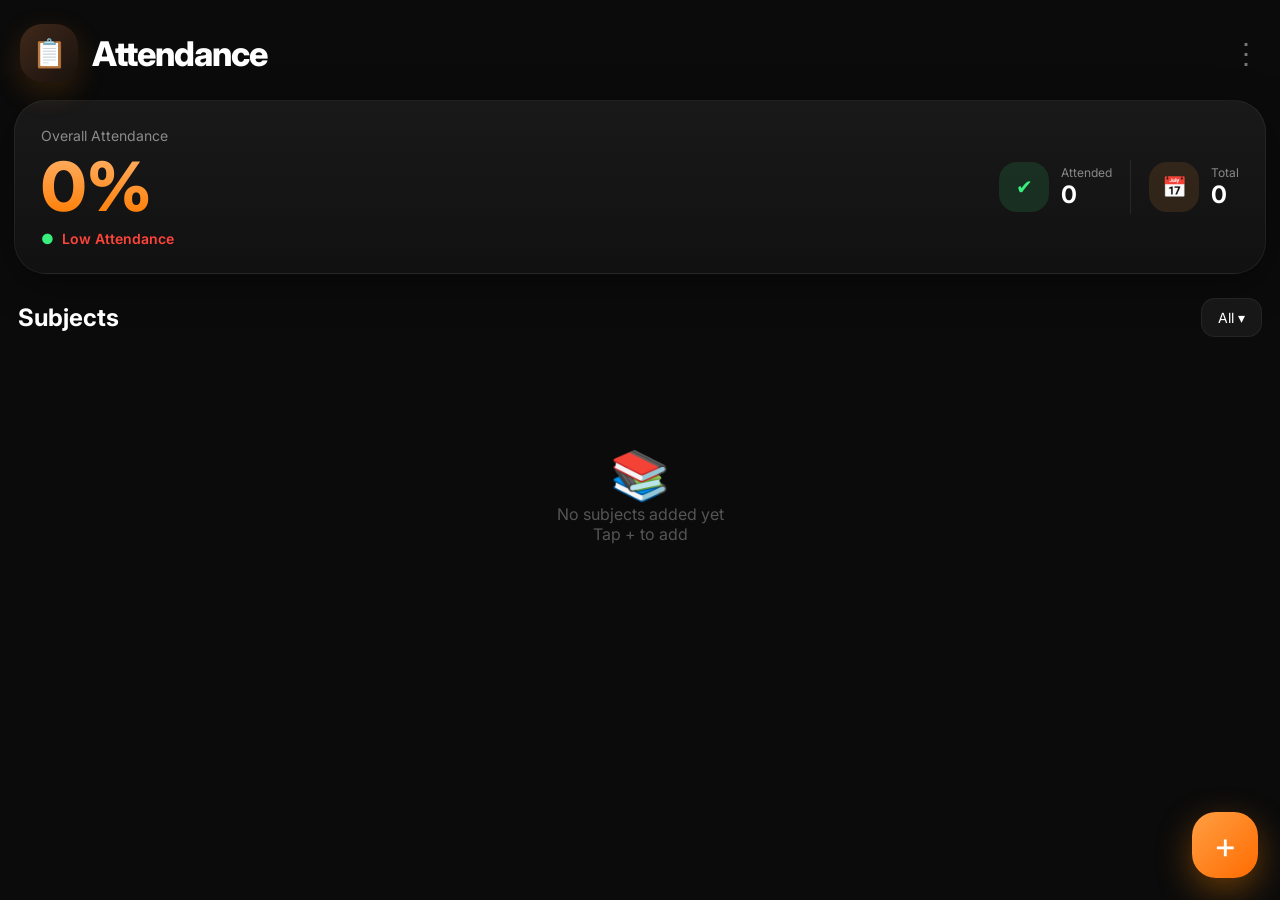
<file: index.html>
<!DOCTYPE html>
<html lang="en">
<head>
  <meta charset="UTF-8">
  <meta name="viewport" content="width=device-width, initial-scale=1.0">

  <title>Attendance Tracker</title>

  <link rel="icon" type="image/png" href="https://i.ibb.co/MDDn44FQ/Chat-GPT-Image-May-19-2026-03-09-12-PM.png">

  <link rel="stylesheet" href="style.css">
</head>
<body>

  <!-- HEADER -->
  <div class="header">
    <div class="logo-box">
      <div class="logo-icon">📋</div>
      <h1>Attendance</h1>
    </div>
    <div class="header-menu">⋮</div>
  </div>

  <!-- OVERALL CARD -->
  <div class="overall-card">
    <div class="overall-left">
      <p class="overall-label">Overall Attendance</p>
      <div class="big-percent" id="overallPercent">0%</div>
      <div class="standing">
        <span>●</span><span id="standingText">Good Standing</span>
      </div>
    </div>

    <div class="overall-stats">
      <div class="stat-box">
        <div class="stat-icon green">✔</div>
        <div class="stat-info">
          <p>Attended</p>
          <h3 id="totalAttended">0</h3>
        </div>
      </div>

      <div class="divider"></div>

      <div class="stat-box">
        <div class="stat-icon orange">📅</div>
        <div class="stat-info">
          <p>Total</p>
          <h3 id="totalClasses">0</h3>
        </div>
      </div>

    </div>
  </div>

  <!-- SUBJECTS SECTION -->
  <div class="subject-title">
    <h2>Subjects</h2>
    <button class="filter-btn">All ▾</button>
  </div>

  <div class="container">
    <div id="subjectContainer"></div>
  </div>

  <!-- FLOATING ADD BUTTON -->
  <button class="floating-btn" onclick="openModal()">+</button>

  <!-- ADD MODAL -->
  <div class="modal" id="modal">
    <div class="modal-content">
      <div class="drag-line"></div>
      <div class="modal-header">
        <h2>Add Subject</h2>
        <button class="close-btn" onclick="closeModal()">✕</button>
      </div>

      <label class="input-label">Subject Name</label>
      <input type="text" id="subjectName" placeholder="e.g. Data Structures">

      <div class="two-col">
        <div>
          <label class="input-label">Attended Classes</label>
          <div class="modal-counter">
            <button class="mc-btn minus-green" onclick="modalDecrease('attended')">−</button>
            <input type="number" id="attended" value="0" min="0">
            <button class="mc-btn plus-green" onclick="modalIncrease('attended')">+</button>
          </div>
        </div>
        <div>
          <label class="input-label">Total Classes</label>
          <div class="modal-counter">
            <button class="mc-btn minus-orange" onclick="modalDecrease('total')">−</button>
            <input type="number" id="total" value="0" min="0">
            <button class="mc-btn plus-orange" onclick="modalIncrease('total')">+</button>
          </div>
        </div>
      </div>

      <button class="save-btn" onclick="saveSubject()">Save Changes</button>
    </div>
  </div>

  <!-- EDIT MODAL -->
  <div class="modal" id="editModal">
    <div class="modal-content">
      <div class="drag-line"></div>
      <div class="modal-header">
        <h2>Edit Subject</h2>
        <button class="close-btn" onclick="closeEditModal()">✕</button>
      </div>

      <label class="input-label">Subject Name</label>
      <input type="text" id="editSubjectName" placeholder="Subject Name">

      <div class="two-col">
        <div>
          <label class="input-label">Attended Classes</label>
          <div class="modal-counter">
            <button class="mc-btn minus-green" onclick="editModalDecrease('editAttended')">−</button>
            <input type="number" id="editAttended" value="0" min="0">
            <button class="mc-btn plus-green" onclick="editModalIncrease('editAttended')">+</button>
          </div>
        </div>
        <div>
          <label class="input-label">Total Classes</label>
          <div class="modal-counter">
            <button class="mc-btn minus-orange" onclick="editModalDecrease('editTotal')">−</button>
            <input type="number" id="editTotal" value="0" min="0">
            <button class="mc-btn plus-orange" onclick="editModalIncrease('editTotal')">+</button>
          </div>
        </div>
      </div>

      <button class="save-btn" onclick="saveEditedSubject()">Save Changes</button>
      <button class="delete-btn" onclick="confirmDeleteSubject()">Delete Subject</button>
    </div>
  </div>

  <script src="script.js"></script>
</body>
</html>
</file>
<file: style.css>
@import url('https://fonts.googleapis.com/css2?family=Inter:wght@400;500;600;700;800&display=swap');

*{
  margin:0;
  padding:0;
  box-sizing:border-box;
  font-family:'Inter',sans-serif;
}

body{
  background:#0b0b0b;
  color:white;
  min-height:100vh;
  overflow-x:hidden;
}

/* ───────── HEADER ───────── */

.header{
  display:flex;
  justify-content:space-between;
  align-items:center;
  padding:24px 20px 18px;
}

.logo-box{
  display:flex;
  align-items:center;
  gap:14px;
}

.logo-icon{
  width:58px;
  height:58px;

  border-radius:22px;

  background:linear-gradient(
    135deg,
    rgba(255,145,77,0.22),
    rgba(255,145,77,0.06)
  );

  display:flex;
  justify-content:center;
  align-items:center;

  font-size:28px;

  box-shadow:
  0 10px 30px rgba(255,136,0,0.16);
}

.header h1{
  font-size:34px;
  font-weight:800;
  letter-spacing:-1px;
}

.header-menu{
  font-size:28px;
  color:#777;
}

/* ───────── OVERALL CARD ───────── */

.overall-card{

  margin:0 14px 24px;

  background:
  linear-gradient(
    180deg,
    #191919,
    #111111
  );

  border:
  1px solid rgba(255,255,255,0.06);

  border-radius:32px;

  padding:26px;

  display:flex;
  justify-content:space-between;
  align-items:center;

  gap:20px;

  box-shadow:
  0 10px 40px rgba(0,0,0,0.4);
}

.overall-label{
  color:#8b8b8b;
  font-size:14px;
  margin-bottom:8px;
}

.big-percent{

  font-size:68px;
  font-weight:800;

  line-height:1;

  background:
  linear-gradient(
    180deg,
    #ffb067,
    #ff7b00
  );

background-clip:text;
-webkit-background-clip:text;
  -webkit-text-fill-color:transparent;

  margin-bottom:10px;
}

.standing{
  display:flex;
  align-items:center;
  gap:8px;

  color:#38ef7d;

  font-size:14px;
  font-weight:600;
}

.overall-stats{
  display:flex;
  align-items:center;
  gap:18px;
}

.stat-box{
  display:flex;
  align-items:center;
  gap:12px;
}

.stat-icon{
  width:50px;
  height:50px;

  border-radius:18px;

  display:flex;
  justify-content:center;
  align-items:center;

  font-size:20px;
}

.green{
  background:
  rgba(56,239,125,0.12);

  color:#38ef7d;
}

.orange{
  background:
  rgba(255,159,67,0.12);

  color:#ff9f43;
}

.stat-info p{
  font-size:12px;
  color:#888;
}

.stat-info h3{
  font-size:24px;
}

.divider{
  width:1px;
  height:54px;

  background:
  rgba(255,255,255,0.08);
}

/* ───────── SUBJECT HEADER ───────── */

.subject-title{
  display:flex;
  justify-content:space-between;
  align-items:center;

  padding:0 18px 18px;
}

.subject-title h2{
  font-size:24px;
  font-weight:700;
}

.filter-btn{

  background:#171717;

  color:white;

  border:
  1px solid rgba(255,255,255,0.06);

  padding:10px 16px;

  border-radius:14px;

  font-size:14px;
}

/* ───────── CONTAINER ───────── */

.container{
  padding:0 14px 120px;
}

/* ───────── CARD ───────── */

.card{

  background:
  linear-gradient(
    180deg,
    #171717,
    #111111
  );

  border:
  1px solid rgba(255,255,255,0.06);

  border-radius:30px;

  padding:22px;

  margin-bottom:18px;

  display:flex;
  justify-content:space-between;
  align-items:center;

  gap:20px;

  box-shadow:
  0 10px 30px rgba(0,0,0,0.28);

  transition:0.25s;
}

.card:hover{

  transform:
  translateY(-2px);
}

.card-left{
  display:flex;
  align-items:center;
  gap:18px;

  flex:1;
}

/* ───────── RING ───────── */

.ring-wrap{

  position:relative;

  width:94px;
  height:94px;

  flex-shrink:0;

  display:flex;
  justify-content:center;
  align-items:center;
}

.ring-wrap svg{
  transform:rotate(-90deg);
}

.ring-bg{
  fill:none;

  stroke:
  rgba(255,255,255,0.08);

  stroke-width:6;
}

.ring-fill{
  fill:none;

  stroke-width:6;

  stroke-linecap:round;

  filter:
  drop-shadow(
    0 0 8px rgba(255,255,255,0.15)
  );
}

.ring-inner{

  position:absolute;

  width:62px;
  height:62px;

  border-radius:50%;

  background:#101010;

  border:
  1px solid rgba(255,255,255,0.05);
}

.ring-text{

  position:absolute;

  font-size:18px;
  font-weight:700;
}

/* ───────── SUBJECT INFO ───────── */

.subject-info h2{
  font-size:21px;
  font-weight:700;

  margin-bottom:6px;
}

.subject-info p{
  color:#8a8a8a;
  font-size:14px;
}

.att-count{
  font-weight:700;
}

/* ───────── SKIP BOX ───────── */

.skip-box{
  margin-top:10px;
}

.skip-good{

  display:inline-flex;
  align-items:center;

  padding:8px 14px;

  border-radius:999px;

  background:
  rgba(56,239,125,0.12);

  color:#38ef7d;

  font-size:12px;
  font-weight:700;

  border:
  1px solid rgba(56,239,125,0.18);

  box-shadow:
  0 0 12px rgba(56,239,125,0.08);
}

.skip-bad{

  display:inline-flex;
  align-items:center;

  padding:8px 14px;

  border-radius:999px;

  background:
  rgba(255,69,58,0.12);

  color:#ff453a;

  font-size:12px;
  font-weight:700;

  border:
  1px solid rgba(255,69,58,0.16);
}

/* ───────── RIGHT SIDE ───────── */

.card-right{
  display:flex;
  align-items:center;
  gap:16px;
}

.control-group{
  display:flex;
  flex-direction:column;
  gap:12px;
}

.control-row{
  display:flex;
  align-items:center;
  gap:12px;
}

.control-row label{

  width:70px;

  text-align:right;

  color:#888;

  font-size:13px;
}

.counter{
  display:flex;
  align-items:center;
  gap:10px;
}

.counter button{

  width:30px;
  height:30px;

  border:none;

  border-radius:10px;

  font-size:18px;
  font-weight:700;

  cursor:pointer;

  transition:0.2s;
}

.counter button:hover{
  transform:scale(1.08);
}

.counter-value{

  min-width:52px;
  height:34px;

  border-radius:12px;

  background:#0f0f0f;

  border:
  1px solid rgba(255,255,255,0.05);

  display:flex;
  justify-content:center;
  align-items:center;

  font-size:16px;
  font-weight:700;
}

/* ───────── BUTTON COLORS ───────── */

.minus-green,
.plus-green{

  background:
  rgba(56,239,125,0.14);

  color:#38ef7d;
}

.minus-orange,
.plus-orange{

  background:
  rgba(255,159,67,0.14);

  color:#ff9f43;
}

.plus-green:hover,
.minus-green:hover{

  background:#38ef7d;
  color:#111;
}

.plus-orange:hover,
.minus-orange:hover{

  background:#ff9f43;
  color:#111;
}

/* ───────── MENU BUTTON ───────── */

.menu-btn{

  width:42px;
  height:42px;

  border:none;

  border-radius:14px;

  background:#1d1d1d;

  color:#aaa;

  font-size:22px;

  cursor:pointer;
}

/* ───────── FLOATING BUTTON ───────── */

.floating-btn{

  position:fixed;

  right:22px;
  bottom:22px;

  width:66px;
  height:66px;

  border:none;

  border-radius:24px;

  background:
  linear-gradient(
    135deg,
    #ff9f43,
    #ff6b00
  );

  color:white;

  font-size:36px;

  cursor:pointer;

  box-shadow:
  0 12px 35px rgba(255,136,0,0.38);

  z-index:300;
}

/* ───────── MODAL ───────── */

.modal{

  position:fixed;
  inset:0;

  background:
  rgba(0,0,0,0.7);

  display:none;

  justify-content:center;
  align-items:flex-end;

  z-index:500;
}

.modal-content{

  width:100%;
  max-width:700px;

  background:#151515;

  border-radius:30px 30px 0 0;

  padding:14px 22px 34px;
}

.drag-line{

  width:60px;
  height:5px;

  border-radius:999px;

  background:
  rgba(255,255,255,0.2);

  margin:10px auto 24px;
}

.modal-header{
  display:flex;
  justify-content:space-between;
  align-items:center;

  margin-bottom:24px;
}

.close-btn{

  width:42px;
  height:42px;

  border:none;

  border-radius:50%;

  background:#222;

  color:white;

  cursor:pointer;
}

.input-label{

  display:block;

  margin-bottom:10px;

  color:#888;

  font-size:13px;
}

.modal-content input[type="text"]{

  width:100%;
  height:58px;

  border:none;

  border-radius:18px;

  background:#1d1d1d;

  color:white;

  padding:0 18px;

  margin-bottom:20px;
}

.two-col{

  display:grid;

  grid-template-columns:1fr 1fr;

  gap:16px;

  margin-bottom:24px;
}

.modal-counter{

  display:flex;
  align-items:center;

  height:58px;

  border-radius:18px;

  overflow:hidden;

  background:#1c1c1c;

  width:100%;
}

.mc-btn{

  width:56px;
  height:58px;

  border:none;

  font-size:24px;

  cursor:pointer;
  flex-shrink: 0; /* Prevents button compression */
}

.modal-counter input{

  flex:1;
  width: 0; /* Forces input layout to dynamically measure room inside the flex container */

  background:none;
  border:none;

  color:white;

  text-align:center;

  font-size:20px;
  font-weight:700;
}

.save-btn{

  width:100%;
  height:58px;

  border:none;

  border-radius:18px;

  background:
  linear-gradient(
    135deg,
    #ff9f43,
    #ff6b00
  );

  color:white;

  font-size:18px;
  font-weight:700;

  cursor:pointer;
}

.delete-btn{

  width:100%;
  height:54px;

  border:none;

  border-radius:18px;

  background:
  rgba(255,59,48,0.12);

  color:#ff453a;

  font-size:16px;
  font-weight:700;

  cursor:pointer;

  margin-top:12px;
}

/* ───────── EMPTY ───────── */

.empty-state{

  text-align:center;

  padding:90px 20px;

  color:#555;
}

/* ───────── MOBILE ───────── */

@media(max-width:900px){

  .card{
    flex-direction:column;
    align-items:flex-start;
  }

  .card-right{
    width:100%;
    justify-content:space-between;
  }

  .overall-card{
    flex-direction:column;
    align-items:flex-start;
  }

.two-col{

  display:grid;

  grid-template-columns:
  repeat(auto-fit,minmax(220px,1fr));

  gap:16px;

  margin-bottom:24px;
}
}
</file>
<file: project.css>
@import url('https://fonts.googleapis.com/css2?family=Inter:wght@400;500;600;700;800&display=swap');

*{
  margin:0;
  padding:0;
  box-sizing:border-box;
  font-family:'Inter',sans-serif;
}

body{
  background:#0b0b0b;
  color:white;
  min-height:100vh;
  overflow-x:hidden;
}

/* ───────── HEADER ───────── */

.header{
  display:flex;
  justify-content:space-between;
  align-items:center;
  padding:24px 20px 18px;
}

.logo-box{
  display:flex;
  align-items:center;
  gap:14px;
}

.logo-icon{
  width:58px;
  height:58px;

  border-radius:22px;

  background:linear-gradient(
    135deg,
    rgba(255,145,77,0.22),
    rgba(255,145,77,0.06)
  );

  display:flex;
  justify-content:center;
  align-items:center;

  font-size:28px;

  box-shadow:
  0 10px 30px rgba(255,136,0,0.16);
}

.header h1{
  font-size:34px;
  font-weight:800;
  letter-spacing:-1px;
}

.header-menu{
  font-size:28px;
  color:#777;
}

/* ───────── OVERALL CARD ───────── */

.overall-card{

  margin:0 14px 24px;

  background:
  linear-gradient(
    180deg,
    #191919,
    #111111
  );

  border:
  1px solid rgba(255,255,255,0.06);

  border-radius:32px;

  padding:26px;

  display:flex;
  justify-content:space-between;
  align-items:center;

  gap:20px;

  box-shadow:
  0 10px 40px rgba(0,0,0,0.4);
}

.overall-label{
  color:#8b8b8b;
  font-size:14px;
  margin-bottom:8px;
}

.big-percent{

  font-size:68px;
  font-weight:800;

  line-height:1;

  background:
  linear-gradient(
    180deg,
    #ffb067,
    #ff7b00
  );

background-clip:text;
-webkit-background-clip:text;
  -webkit-text-fill-color:transparent;

  margin-bottom:10px;
}

.standing{
  display:flex;
  align-items:center;
  gap:8px;

  color:#38ef7d;

  font-size:14px;
  font-weight:600;
}

.overall-stats{
  display:flex;
  align-items:center;
  gap:18px;
}

.stat-box{
  display:flex;
  align-items:center;
  gap:12px;
}

.stat-icon{
  width:50px;
  height:50px;

  border-radius:18px;

  display:flex;
  justify-content:center;
  align-items:center;

  font-size:20px;
}

.green{
  background:
  rgba(56,239,125,0.12);

  color:#38ef7d;
}

.orange{
  background:
  rgba(255,159,67,0.12);

  color:#ff9f43;
}

.stat-info p{
  font-size:12px;
  color:#888;
}

.stat-info h3{
  font-size:24px;
}

.divider{
  width:1px;
  height:54px;

  background:
  rgba(255,255,255,0.08);
}

/* ───────── SUBJECT HEADER ───────── */

.subject-title{
  display:flex;
  justify-content:space-between;
  align-items:center;

  padding:0 18px 18px;
}

.subject-title h2{
  font-size:24px;
  font-weight:700;
}

.filter-btn{

  background:#171717;

  color:white;

  border:
  1px solid rgba(255,255,255,0.06);

  padding:10px 16px;

  border-radius:14px;

  font-size:14px;
}

/* ───────── CONTAINER ───────── */

.container{
  padding:0 14px 120px;
}

/* ───────── CARD ───────── */

.card{

  background:
  linear-gradient(
    180deg,
    #171717,
    #111111
  );

  border:
  1px solid rgba(255,255,255,0.06);

  border-radius:30px;

  padding:22px;

  margin-bottom:18px;

  display:flex;
  justify-content:space-between;
  align-items:center;

  gap:20px;

  box-shadow:
  0 10px 30px rgba(0,0,0,0.28);

  transition:0.25s;
}

.card:hover{

  transform:
  translateY(-2px);
}

.card-left{
  display:flex;
  align-items:center;
  gap:18px;

  flex:1;
}

/* ───────── RING ───────── */

.ring-wrap{

  position:relative;

  width:94px;
  height:94px;

  flex-shrink:0;

  display:flex;
  justify-content:center;
  align-items:center;
}

.ring-wrap svg{
  transform:rotate(-90deg);
}

.ring-bg{
  fill:none;

  stroke:
  rgba(255,255,255,0.08);

  stroke-width:6;
}

.ring-fill{
  fill:none;

  stroke-width:6;

  stroke-linecap:round;

  filter:
  drop-shadow(
    0 0 8px rgba(255,255,255,0.15)
  );
}

.ring-inner{

  position:absolute;

  width:62px;
  height:62px;

  border-radius:50%;

  background:#101010;

  border:
  1px solid rgba(255,255,255,0.05);
}

.ring-text{

  position:absolute;

  font-size:18px;
  font-weight:700;
}

/* ───────── SUBJECT INFO ───────── */

.subject-info h2{
  font-size:21px;
  font-weight:700;

  margin-bottom:6px;
}

.subject-info p{
  color:#8a8a8a;
  font-size:14px;
}

.att-count{
  font-weight:700;
}

/* ───────── SKIP BOX ───────── */

.skip-box{
  margin-top:10px;
}

.skip-good{

  display:inline-flex;
  align-items:center;

  padding:8px 14px;

  border-radius:999px;

  background:
  rgba(56,239,125,0.12);

  color:#38ef7d;

  font-size:12px;
  font-weight:700;

  border:
  1px solid rgba(56,239,125,0.18);

  box-shadow:
  0 0 12px rgba(56,239,125,0.08);
}

.skip-bad{

  display:inline-flex;
  align-items:center;

  padding:8px 14px;

  border-radius:999px;

  background:
  rgba(255,69,58,0.12);

  color:#ff453a;

  font-size:12px;
  font-weight:700;

  border:
  1px solid rgba(255,69,58,0.16);
}

/* ───────── RIGHT SIDE ───────── */

.card-right{
  display:flex;
  align-items:center;
  gap:16px;
}

.control-group{
  display:flex;
  flex-direction:column;
  gap:12px;
}

.control-row{
  display:flex;
  align-items:center;
  gap:12px;
}

.control-row label{

  width:70px;

  text-align:right;

  color:#888;

  font-size:13px;
}

.counter{
  display:flex;
  align-items:center;
  gap:10px;
}

.counter button{

  width:30px;
  height:30px;

  border:none;

  border-radius:10px;

  font-size:18px;
  font-weight:700;

  cursor:pointer;

  transition:0.2s;
}

.counter button:hover{
  transform:scale(1.08);
}

.counter-value{

  min-width:52px;
  height:34px;

  border-radius:12px;

  background:#0f0f0f;

  border:
  1px solid rgba(255,255,255,0.05);

  display:flex;
  justify-content:center;
  align-items:center;

  font-size:16px;
  font-weight:700;
}

/* ───────── BUTTON COLORS ───────── */

.minus-green,
.plus-green{

  background:
  rgba(56,239,125,0.14);

  color:#38ef7d;
}

.minus-orange,
.plus-orange{

  background:
  rgba(255,159,67,0.14);

  color:#ff9f43;
}

.plus-green:hover,
.minus-green:hover{

  background:#38ef7d;
  color:#111;
}

.plus-orange:hover,
.minus-orange:hover{

  background:#ff9f43;
  color:#111;
}

/* ───────── MENU BUTTON ───────── */

.menu-btn{

  width:42px;
  height:42px;

  border:none;

  border-radius:14px;

  background:#1d1d1d;

  color:#aaa;

  font-size:22px;

  cursor:pointer;
}

/* ───────── FLOATING BUTTON ───────── */

.floating-btn{

  position:fixed;

  right:22px;
  bottom:22px;

  width:66px;
  height:66px;

  border:none;

  border-radius:24px;

  background:
  linear-gradient(
    135deg,
    #ff9f43,
    #ff6b00
  );

  color:white;

  font-size:36px;

  cursor:pointer;

  box-shadow:
  0 12px 35px rgba(255,136,0,0.38);

  z-index:300;
}

/* ───────── MODAL ───────── */

.modal{

  position:fixed;
  inset:0;

  background:
  rgba(0,0,0,0.7);

  display:none;

  justify-content:center;
  align-items:flex-end;

  z-index:500;
}

.modal-content{

  width:100%;
  max-width:700px;

  background:#151515;

  border-radius:30px 30px 0 0;

  padding:14px 22px 34px;
}

.drag-line{

  width:60px;
  height:5px;

  border-radius:999px;

  background:
  rgba(255,255,255,0.2);

  margin:10px auto 24px;
}

.modal-header{
  display:flex;
  justify-content:space-between;
  align-items:center;

  margin-bottom:24px;
}

.close-btn{

  width:42px;
  height:42px;

  border:none;

  border-radius:50%;

  background:#222;

  color:white;

  cursor:pointer;
}

.input-label{

  display:block;

  margin-bottom:10px;

  color:#888;

  font-size:13px;
}

.modal-content input[type="text"]{

  width:100%;
  height:58px;

  border:none;

  border-radius:18px;

  background:#1d1d1d;

  color:white;

  padding:0 18px;

  margin-bottom:20px;
}

.two-col{

  display:grid;

  grid-template-columns:1fr 1fr;

  gap:16px;

  margin-bottom:24px;
}

.modal-counter{

  display:flex;
  align-items:center;

  height:58px;

  border-radius:18px;

  overflow:hidden;

  background:#1c1c1c;
}

.mc-btn{

  width:56px;
  height:58px;

  border:none;

  font-size:24px;

  cursor:pointer;
}

.modal-counter input{

  flex:1;

  background:none;
  border:none;

  color:white;

  text-align:center;

  font-size:20px;
  font-weight:700;
}

.save-btn{

  width:100%;
  height:58px;

  border:none;

  border-radius:18px;

  background:
  linear-gradient(
    135deg,
    #ff9f43,
    #ff6b00
  );

  color:white;

  font-size:18px;
  font-weight:700;

  cursor:pointer;
}

.delete-btn{

  width:100%;
  height:54px;

  border:none;

  border-radius:18px;

  background:
  rgba(255,59,48,0.12);

  color:#ff453a;

  font-size:16px;
  font-weight:700;

  cursor:pointer;

  margin-top:12px;
}

/* ───────── EMPTY ───────── */

.empty-state{

  text-align:center;

  padding:90px 20px;

  color:#555;
}

/* ───────── MOBILE ───────── */

@media(max-width:900px){

  .card{
    flex-direction:column;
    align-items:flex-start;
  }

  .card-right{
    width:100%;
    justify-content:space-between;
  }

  .overall-card{
    flex-direction:column;
    align-items:flex-start;
  }

  .two-col{
    grid-template-columns:1fr;
  }
}
</file>
